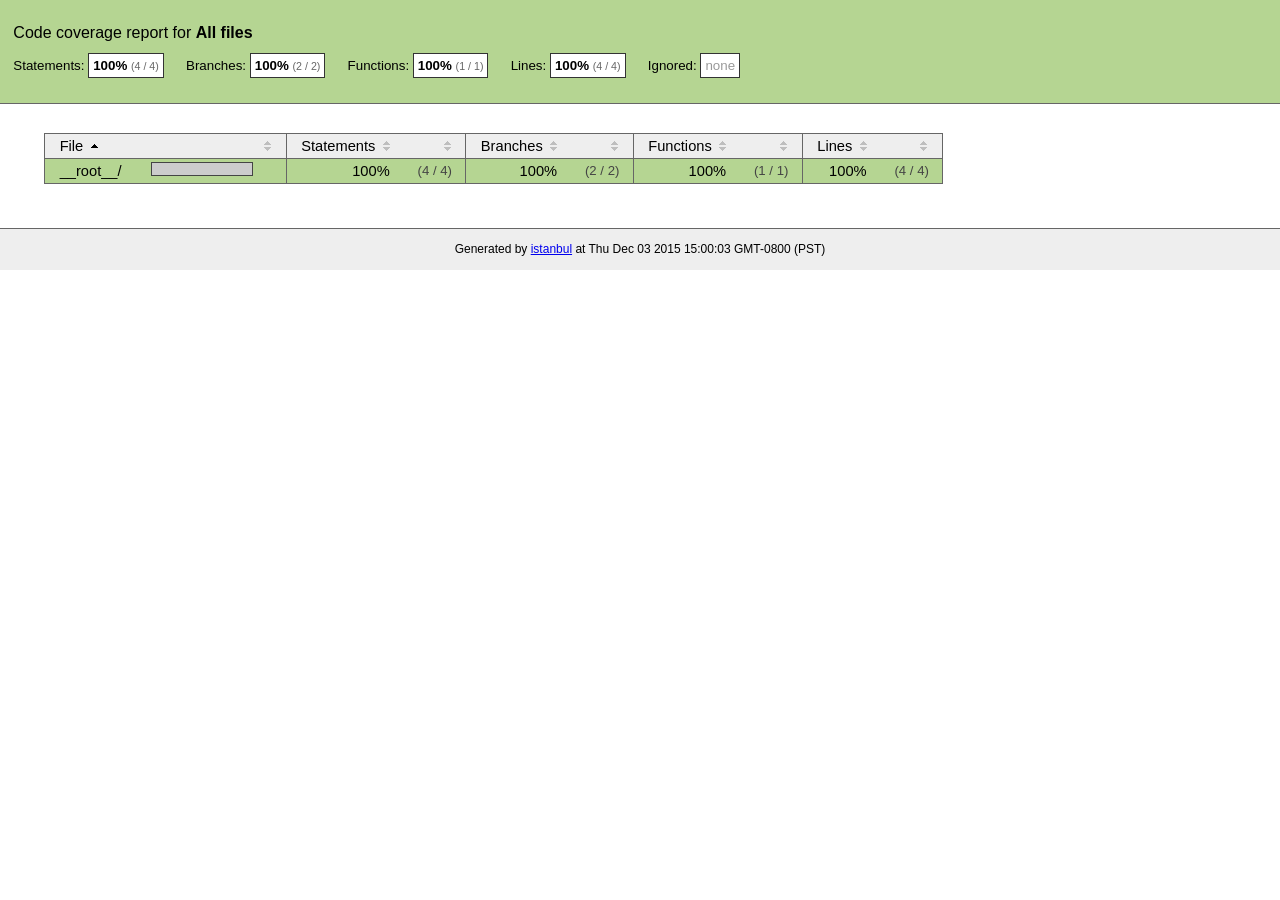
<file: .metadata/.plugins/org.eclipse.wildwebdeveloper.embedder.node/node-v16.14.2-linux-x64/lib/node_modules/npm/node_modules/unique-filename/coverage/index.html>
<!doctype html>
<html lang="en">
<head>
    <title>Code coverage report for All files</title>
    <meta charset="utf-8">
    <link rel="stylesheet" href="prettify.css">
    <link rel="stylesheet" href="base.css">
    <style type='text/css'>
        div.coverage-summary .sorter {
            background-image: url(sort-arrow-sprite.png);
        }
    </style>
</head>
<body>
<div class="header high">
    <h1>Code coverage report for <span class="entity">All files</span></h1>
    <h2>
        Statements: <span class="metric">100% <small>(4 / 4)</small></span> &nbsp;&nbsp;&nbsp;&nbsp;
        Branches: <span class="metric">100% <small>(2 / 2)</small></span> &nbsp;&nbsp;&nbsp;&nbsp;
        Functions: <span class="metric">100% <small>(1 / 1)</small></span> &nbsp;&nbsp;&nbsp;&nbsp;
        Lines: <span class="metric">100% <small>(4 / 4)</small></span> &nbsp;&nbsp;&nbsp;&nbsp;
        Ignored: <span class="metric"><span class="ignore-none">none</span></span> &nbsp;&nbsp;&nbsp;&nbsp;
    </h2>
    <div class="path"></div>
</div>
<div class="body">
<div class="coverage-summary">
<table>
<thead>
<tr>
   <th data-col="file" data-fmt="html" data-html="true" class="file">File</th>
   <th data-col="pic" data-type="number" data-fmt="html" data-html="true" class="pic"></th>
   <th data-col="statements" data-type="number" data-fmt="pct" class="pct">Statements</th>
   <th data-col="statements_raw" data-type="number" data-fmt="html" class="abs"></th>
   <th data-col="branches" data-type="number" data-fmt="pct" class="pct">Branches</th>
   <th data-col="branches_raw" data-type="number" data-fmt="html" class="abs"></th>
   <th data-col="functions" data-type="number" data-fmt="pct" class="pct">Functions</th>
   <th data-col="functions_raw" data-type="number" data-fmt="html" class="abs"></th>
   <th data-col="lines" data-type="number" data-fmt="pct" class="pct">Lines</th>
   <th data-col="lines_raw" data-type="number" data-fmt="html" class="abs"></th>
</tr>
</thead>
<tbody><tr>
	<td class="file high" data-value="__root__/"><a href="__root__/index.html">__root__/</a></td>
	<td data-value="100" class="pic high"><span class="cover-fill cover-full" style="width: 100px;"></span><span class="cover-empty" style="width:0px;"></span></td>
	<td data-value="100" class="pct high">100%</td>
	<td data-value="4" class="abs high">(4&nbsp;/&nbsp;4)</td>
	<td data-value="100" class="pct high">100%</td>
	<td data-value="2" class="abs high">(2&nbsp;/&nbsp;2)</td>
	<td data-value="100" class="pct high">100%</td>
	<td data-value="1" class="abs high">(1&nbsp;/&nbsp;1)</td>
	<td data-value="100" class="pct high">100%</td>
	<td data-value="4" class="abs high">(4&nbsp;/&nbsp;4)</td>
	</tr>

</tbody>
</table>
</div>
</div>
<div class="footer">
    <div class="meta">Generated by <a href="http://istanbul-js.org/" target="_blank">istanbul</a> at Thu Dec 03 2015 15:00:03 GMT-0800 (PST)</div>
</div>
<script src="prettify.js"></script>
<script>
window.onload = function () {
        if (typeof prettyPrint === 'function') {
            prettyPrint();
        }
};
</script>
<script src="sorter.js"></script>
</body>
</html>
</file>
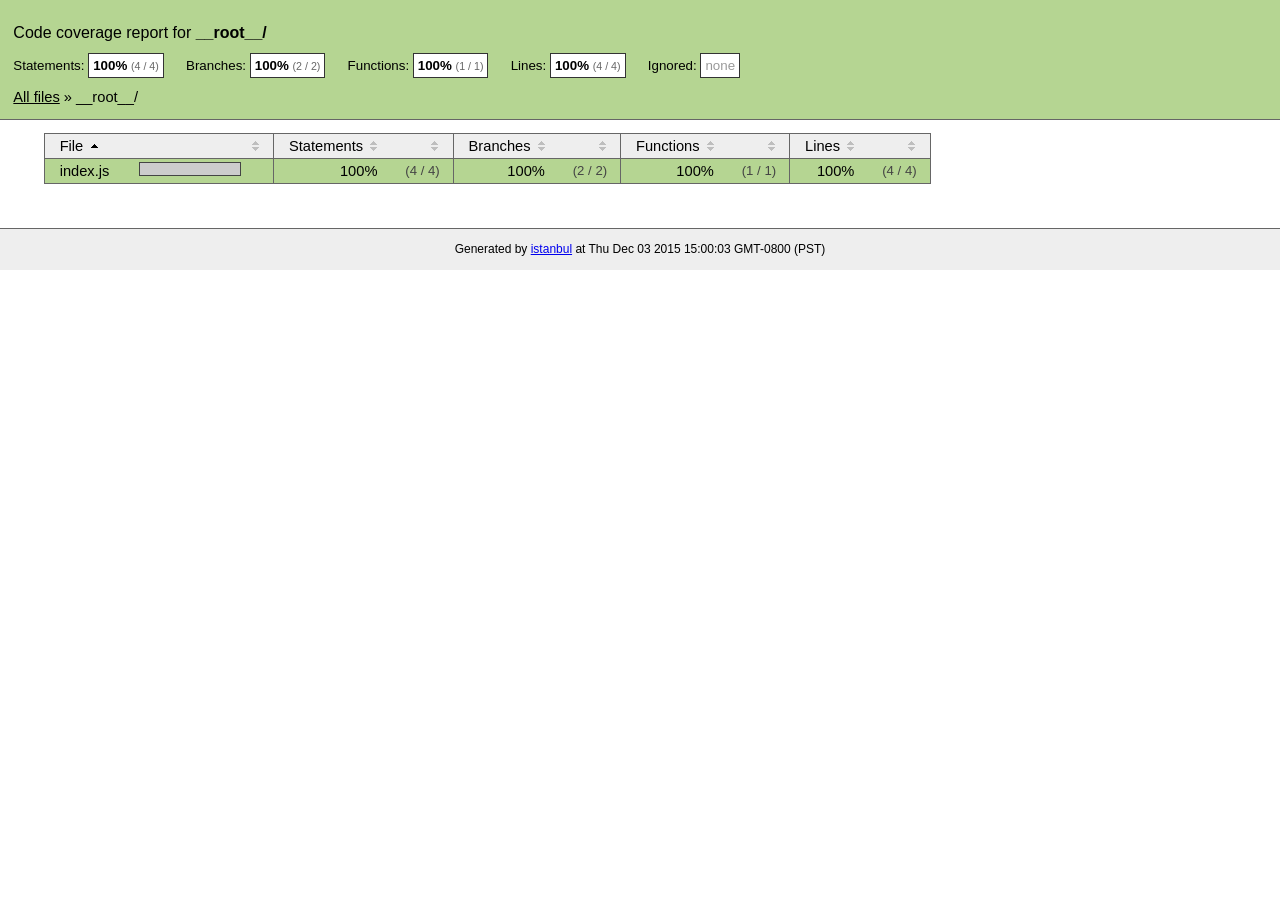
<file: .metadata/.plugins/org.eclipse.wildwebdeveloper.embedder.node/node-v16.14.2-linux-x64/lib/node_modules/npm/node_modules/unique-filename/coverage/__root__/index.html>
<!doctype html>
<html lang="en">
<head>
    <title>Code coverage report for __root__/</title>
    <meta charset="utf-8">
    <link rel="stylesheet" href="../prettify.css">
    <link rel="stylesheet" href="../base.css">
    <style type='text/css'>
        div.coverage-summary .sorter {
            background-image: url(../sort-arrow-sprite.png);
        }
    </style>
</head>
<body>
<div class="header high">
    <h1>Code coverage report for <span class="entity">__root__/</span></h1>
    <h2>
        Statements: <span class="metric">100% <small>(4 / 4)</small></span> &nbsp;&nbsp;&nbsp;&nbsp;
        Branches: <span class="metric">100% <small>(2 / 2)</small></span> &nbsp;&nbsp;&nbsp;&nbsp;
        Functions: <span class="metric">100% <small>(1 / 1)</small></span> &nbsp;&nbsp;&nbsp;&nbsp;
        Lines: <span class="metric">100% <small>(4 / 4)</small></span> &nbsp;&nbsp;&nbsp;&nbsp;
        Ignored: <span class="metric"><span class="ignore-none">none</span></span> &nbsp;&nbsp;&nbsp;&nbsp;
    </h2>
    <div class="path"><a href="../index.html">All files</a> &#187; __root__/</div>
</div>
<div class="body">
<div class="coverage-summary">
<table>
<thead>
<tr>
   <th data-col="file" data-fmt="html" data-html="true" class="file">File</th>
   <th data-col="pic" data-type="number" data-fmt="html" data-html="true" class="pic"></th>
   <th data-col="statements" data-type="number" data-fmt="pct" class="pct">Statements</th>
   <th data-col="statements_raw" data-type="number" data-fmt="html" class="abs"></th>
   <th data-col="branches" data-type="number" data-fmt="pct" class="pct">Branches</th>
   <th data-col="branches_raw" data-type="number" data-fmt="html" class="abs"></th>
   <th data-col="functions" data-type="number" data-fmt="pct" class="pct">Functions</th>
   <th data-col="functions_raw" data-type="number" data-fmt="html" class="abs"></th>
   <th data-col="lines" data-type="number" data-fmt="pct" class="pct">Lines</th>
   <th data-col="lines_raw" data-type="number" data-fmt="html" class="abs"></th>
</tr>
</thead>
<tbody><tr>
	<td class="file high" data-value="index.js"><a href="index.js.html">index.js</a></td>
	<td data-value="100" class="pic high"><span class="cover-fill cover-full" style="width: 100px;"></span><span class="cover-empty" style="width:0px;"></span></td>
	<td data-value="100" class="pct high">100%</td>
	<td data-value="4" class="abs high">(4&nbsp;/&nbsp;4)</td>
	<td data-value="100" class="pct high">100%</td>
	<td data-value="2" class="abs high">(2&nbsp;/&nbsp;2)</td>
	<td data-value="100" class="pct high">100%</td>
	<td data-value="1" class="abs high">(1&nbsp;/&nbsp;1)</td>
	<td data-value="100" class="pct high">100%</td>
	<td data-value="4" class="abs high">(4&nbsp;/&nbsp;4)</td>
	</tr>

</tbody>
</table>
</div>
</div>
<div class="footer">
    <div class="meta">Generated by <a href="http://istanbul-js.org/" target="_blank">istanbul</a> at Thu Dec 03 2015 15:00:03 GMT-0800 (PST)</div>
</div>
<script src="../prettify.js"></script>
<script>
window.onload = function () {
        if (typeof prettyPrint === 'function') {
            prettyPrint();
        }
};
</script>
<script src="../sorter.js"></script>
</body>
</html>
</file>
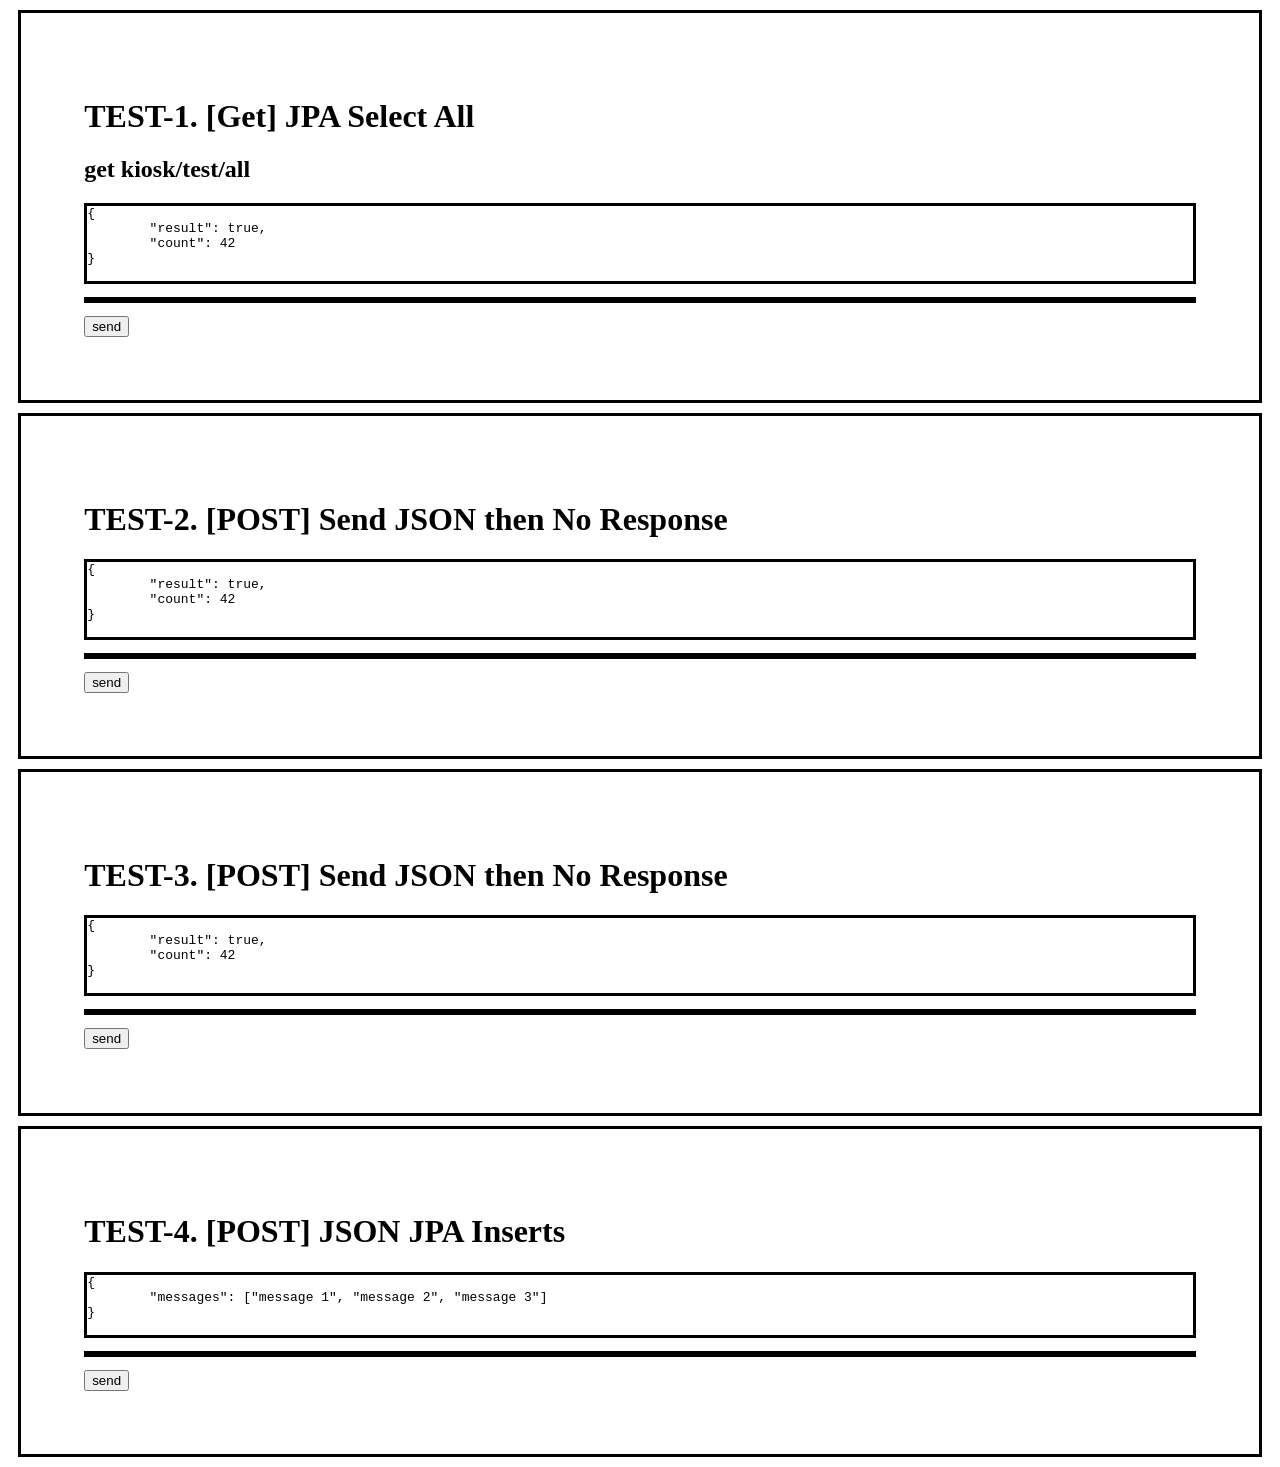
<file: KioskServer/src/main/resources/templates/api_test.html>
<!DOCTYPE html>
<html xmlns:th="http://www.thymeleaf.org">

<head>
	<meta charset="UTF-8">
	<title>API Test</title>
	<link type="text/css" rel="stylesheet" th:href="@{/css/index.css}" />
	<script type="text/javascript" th:src="@{/js/index.js}"></script>

	<style>
		.card {
			border-style: solid;
			padding: 5%;
			margin: 10px;
		}

		pre {
			border-style: solid;
		}
	</style>

</head>

<body>

	<!-- ########################################################################################################################### -->

	<div class='card'>
		<h1>TEST-1. [Get] JPA Select All</h1>
		<h2>get kiosk/test/all</h2>
		<pre id='pre-step-1'>
{
	"result": true,
	"count": 42
}
		</pre>
		<pre id='pre-result-1'></pre>
		<input type='button' value='send' onclick='getTestAll()' />
	</div>

	<script>
		//
		function getTestAll() {
			console.log('API TEST>>> TEST-1. [Get] JPA Select All')
			let textJson = document.getElementById('pre-step-1').textContent
			console.log('API TEST>>> (text json)')
			console.log(textJson)
			let data = JSON.parse(textJson)
			console.log('API TEST>>> (send json)')
			console.log(data)
			let url = 'http://localhost:8080/kiosk/test/all'
			fetch(url, {
				method: 'GET',
				mode: 'no-cors',
				cache: 'no-cache',
				credentials: 'same-origin'
			}).then((response) => {
				console.log('API TEST>>> (response)')
				console.log(response)
				return response.json()
			}).then((data) => {
				console.log('API TEST>>> (recive)')
				console.log(data)
				document.getElementById('pre-result-1').textContent = JSON.stringify(data)
			}).catch((error) => {
				console.error('실패:', error)
			})
		}		
	</script>

	<!-- ########################################################################################################################### -->

	<div class='card'>
		<h1>TEST-2. [POST] Send JSON then No Response</h1>
		<pre id='pre-step-2'>
{
	"result": true,
	"count": 42
}
		</pre>
		<pre id='pre-result-2'></pre>
		<input type='button' value='send' onclick='postTest()' />
	</div>

	<script>
		//
		function postTest() {
			console.log('API TEST>>> (Step 2. json 수신')
			let textJson = document.getElementById('pre-step-2').textContent
			console.log('API TEST>>> (text json)')
			console.log(textJson)
			let data = JSON.parse(textJson)
			console.log('API TEST>>> (send json)')
			console.log(data)
			let url = 'http://localhost:8080/kiosk/test/post-json'
			fetch(url, {
				method: 'POST',
				headers: {
					'Content-Type': 'application/json',
				},
				body: JSON.stringify(data),
			})	
		}
	</script>

	<!-- ########################################################################################################################### -->

	<div class='card'>
		<h1>TEST-3. [POST] Send JSON then No Response</h1>
		<pre id='pre-step-3'>
{
	"result": true,
	"count": 42
}
		</pre>
		<pre id='pre-result-3'></pre>
		<input type='button' value='send' onclick='postTest2()' />
	</div>

	<script>
		//
		function postTest2() {
			console.log('API TEST>>> TEST-2. [POST] Send JSON then No Response')
			let textJson = document.getElementById('pre-step-3').textContent
			console.log('API TEST>>> (text json)')
			console.log(textJson)
			let data = JSON.parse(textJson)
			console.log('API TEST>>> (send json)')
			console.log(data)
			let url = 'http://localhost:8080/kiosk/test/post-json-2'
			fetch(url, {
				method: 'POST',
				headers: {
					'Content-Type': 'application/json',
				},
				body: JSON.stringify(data),
			}).then((response) => {
				console.log('API TEST>>> (response)')
				console.log(response)
				return response.json()
			}).then((data) => {
				console.log('API TEST>>> (recive)')
				console.log(data)
				let textJson = document.getElementById('pre-result-3').textContent = JSON.stringify(data)
			}).catch((error) => {
				console.error('실패:', error)
			})
		}		
	</script>

	<!-- ########################################################################################################################### -->


	<div class='card'>
		<h1>TEST-4. [POST] JSON JPA Inserts</h1>
		<pre id='pre-step-4'>
{
	"messages": ["message 1", "message 2", "message 3"]
}
		</pre>
		<pre id='pre-result-4'></pre>
		<input type='button' value='send' onclick='postJsonInsertTest()' />
	</div>

	<script>
		//
		function postJsonInsertTest() {
			console.log('API TEST>>> TEST-4. [POST] Send JSON then No Response')
			let textJson = document.getElementById('pre-step-4').textContent
			console.log('API TEST>>> (text json)')
			console.log(textJson)
			let data = JSON.parse(textJson)
			console.log('API TEST>>> (send json)')
			console.log(data)
			let url = 'http://localhost:8080/kiosk/test/insert'
			fetch(url, {
				method: 'POST',
				headers: {
					'Content-Type': 'application/json',
				},
				body: JSON.stringify(data),
			}).then((response) => {
				console.log('API TEST>>> (response)')
				console.log(response)
				return response.json()
			}).then((data) => {
				console.log('API TEST>>> (recive)')
				console.log(data)
				let textJson = document.getElementById('pre-result-4').textContent = JSON.stringify(data)
			}).catch((error) => {
				console.error('실패:', error)
			})
		}		
	</script>

	<!-- ########################################################################################################################### -->

</body>

</html>
</file>
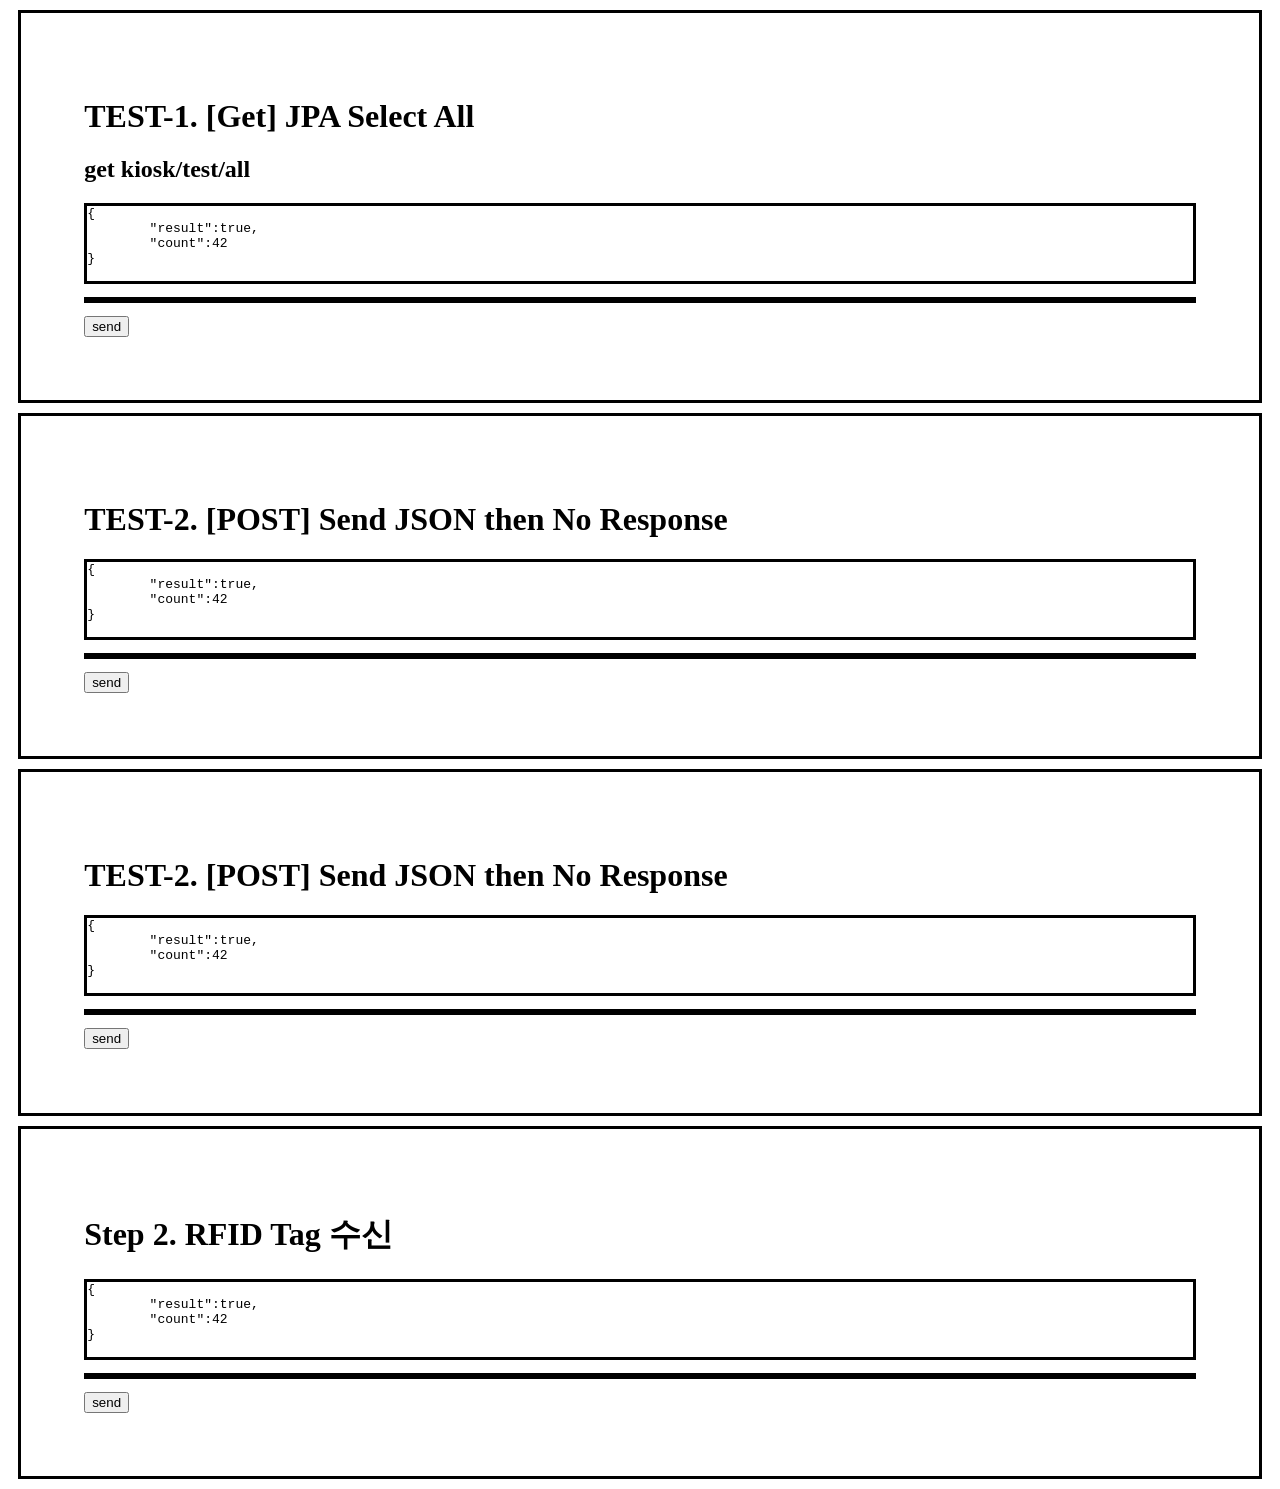
<file: KioskServer/src/main/resources/templates/api_test_backup.html>
<!DOCTYPE html>
<html xmlns:th="http://www.thymeleaf.org">

<head>
	<meta charset="UTF-8">
	<title>API Test</title>
	<link type="text/css" rel="stylesheet" th:href="@{/css/index.css}" />
	<script type="text/javascript" th:src="@{/js/index.js}"></script>

	<style>
		.card {
			border-style: solid;
			padding: 5%;
			margin: 10px;
		}

		pre {
			border-style: solid;
		}
	</style>

</head>

<body>

	<!-- ########################################################################################################################### -->

	<div class='card'>
		<h1>TEST-1. [Get] JPA Select All </h1>
		<h2>get kiosk/test/all</h2>
		<pre id='pre-step-1'>
{
	"result":true,
	"count":42
}
		</pre>
		<pre id='pre-result-1'></pre>
		<input type='button' value='send' onclick='getTestAll()' />
	</div>

	<script>
		//
		function getTestAll() {
			console.log('API TEST>>> (Step 2. RFID Tag 수신)')
			let textJson = document.getElementById('pre-step-1').textContent
			console.log('API TEST>>> (text json)')
			console.log(textJson)
			let data = JSON.parse(textJson)
			console.log('API TEST>>> (send json)')
			console.log(data)
			let url = 'http://localhost:8080/kiosk/test/all'
			fetch(url, {
				method: 'GET',
				mode: 'no-cors',
				cache: 'no-cache',
				credentials: 'same-origin'
			}).then((response) => {
				console.log('API TEST>>> (response)')
				console.log(response)
				return response.json()
			}).then((data) => {
				console.log('API TEST>>> (recive)')
				console.log(data)
				document.getElementById('pre-result-1').textContent = JSON.stringify(data)
			}).catch((error) => {
				console.error('실패:', error)
			})
		}		
	</script>

	<!-- ########################################################################################################################### -->

	<div class='card'>
		<h1>TEST-2. [POST] Send JSON then No Response</h1>
		<pre id='pre-step-2'>
{
	"result":true,
	"count":42
}
		</pre>
		<pre id='pre-result-2'></pre>
		<input type='button' value='send' onclick='postTest()' />
	</div>

	<script>
		//
		function postTest() {
			console.log('API TEST>>> (Step 2. json 수신')
			let textJson = document.getElementById('pre-step-2').textContent
			console.log('API TEST>>> (text json)')
			console.log(textJson)
			let data = JSON.parse(textJson)
			console.log('API TEST>>> (send json)')
			console.log(data)
			let url = 'http://localhost:8080/kiosk/test/post-json'
			fetch(url, {
				method: 'POST',
				headers: {
					'Content-Type': 'application/json',
				},
				body: JSON.stringify(data),
			}).then((response) => {
				console.log('API TEST>>> (response)')
				console.log(response)
				return response.json()
			}).then((data) => {
				console.log('API TEST>>> (recive)')
				console.log(data)
				let textJson = document.getElementById('input-step-2').textContent = data
			}).catch((error) => {
				console.error('실패:', error)
			})
		}		
	</script>

	<!-- ########################################################################################################################### -->

	<div class='card'>
		<h1>TEST-2. [POST] Send JSON then No Response</h1>
		<pre id='pre-step-3'>
{
	"result":true,
	"count":42
}
		</pre>
		<pre id='pre-result-3'></pre>
		<input type='button' value='send' onclick='postTest()' />
	</div>

	<script>
		//
		function postTest() {
			console.log('API TEST>>> TEST-2. [POST] Send JSON then No Response')
			let textJson = document.getElementById('pre-step-2').textContent
			console.log('API TEST>>> (text json)')
			console.log(textJson)
			let data = JSON.parse(textJson)
			console.log('API TEST>>> (send json)')
			console.log(data)
			let url = 'http://localhost:8080/kiosk/test/post-json-2'
			fetch(url, {
				method: 'POST',
				headers: {
					'Content-Type': 'application/json',
				},
				body: JSON.stringify(data),
			}).then((response) => {
				console.log('API TEST>>> (response)')
				console.log(response)
				return response.json()
			}).then((data) => {
				console.log('API TEST>>> (recive)')
				console.log(data)
				let textJson = document.getElementById('input-step-3').textContent = data
			}).catch((error) => {
				console.error('실패:', error)
			})
		}		
	</script>

	<!-- ########################################################################################################################### -->

	<div class='card'>
		<h1>Step 2. RFID Tag 수신</h1>
		<pre id='pre-step-3'>
{
	"result":true,
	"count":42
}
		</pre>
		<pre id='pre-result-3'></pre>
		<input type='button' value='send' onclick='loadPageIndex()' />
	</div>

	<script>
		//
		function loadPageIndex() {
			console.log('API TEST>>> (Step 3. RFID Tag 수신)')
			let textJson = document.getElementById('pre-step-3').textContent
			console.log('API TEST>>> (text json)')
			console.log(textJson)
			let data = JSON.parse(textJson)
			console.log('API TEST>>> (send json)')
			console.log(data)
			let url = 'http://localhost:8080/kiosk/test/all'
			// fetch(url, {
			//	method: 'GET',
			//	headers: {
			//		'Content-Type': 'application/json',
			//	},
			//	body: JSON.stringify(data),
			// })
			//
			fetch(url, {
				method: 'GET',
				mode: 'no-cors',
				cache: 'no-cache',
				credentials: 'same-origin'
			}).then((response) => {
				console.log('API TEST>>> (response)')
				console.log(response)
				return response.json()
			}).then((data) => {
				console.log('API TEST>>> (recive)')
				console.log(data)
				let textJson = document.getElementById('input-step-3').textContent = data
			}).catch((error) => {
				console.error('실패:', error)
			})
		}		
	</script>

	<!-- ########################################################################################################################### -->

</body>

</html>
</file>
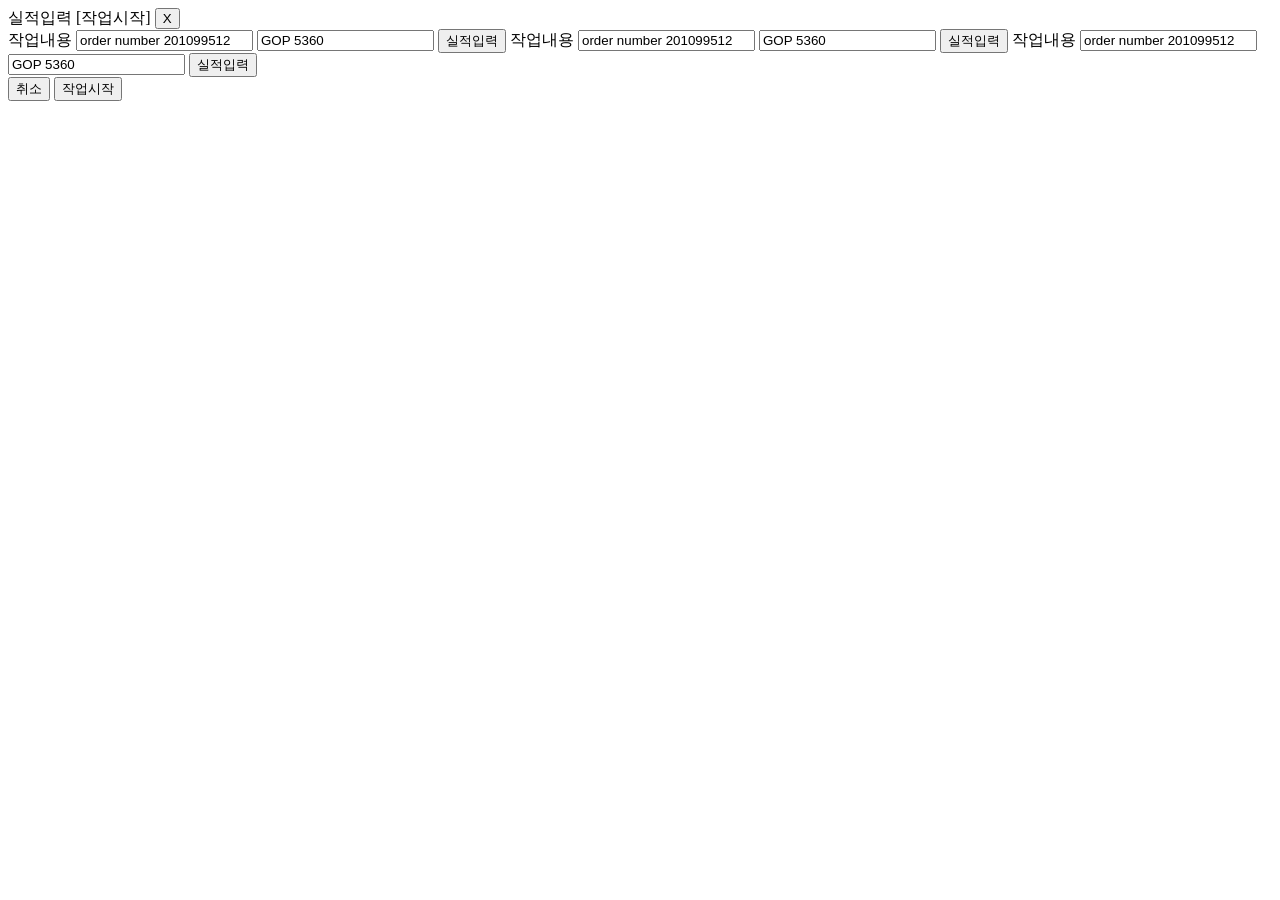
<file: KioskServer/src/main/resources/templates/popup_enter_progress.html>
<!DOCTYPE html>
<html xmlns:th="http://www.thymeleaf.org">

<head>
    <meta charset="UTF-8">
    <title>enter porgress</title>
    <link type="text/css" rel="stylesheet" th:href="@{/css/index.css}"  />
    <script type="text/javascript" th:src="@{/js/index.js}"></script>
</head>

<body>
	
	<div>
		<div>
			<span>실적입력 [작업시작]</span>
			<input id='btn-manage-workers' type='button' onclick='btnClose()' value='X' />
		</div>
	</div>

	<div id='contianer_mix'>
		<span>작업내용</span>
		<input type='text' value='order number 201099512'/>
		<input type='text' value='GOP 5360'/>
		<input type='button' value='실적입력' click='btn_change_workers()'/> 

		<span>작업내용</span>
		<input type='text' value='order number 201099512'/>
		<input type='text' value='GOP 5360'/>
		<input type='button' value='실적입력' click='btn_change_workers()'/> 

		<span>작업내용</span>
		<input type='text' value='order number 201099512'/>
		<input type='text' value='GOP 5360'/>
		<input type='button' value='실적입력' click='btn_change_workers()'/> 
	</div>
	
	<div id='contianer_h'>
		<input type='button' value='취소' click='btnCancle()'/> 
		<input type='button' value='작업시작' click='btnStartWork()'/> 
	</div>
	
</body>

</html>
</file>
<file: .metadata/.plugins/org.eclipse.wildwebdeveloper.embedder.node/node-v16.14.2-linux-x64/lib/node_modules/npm/node_modules/unique-filename/coverage/prettify.css>
.pln{color:#000}@media screen{.str{color:#080}.kwd{color:#008}.com{color:#800}.typ{color:#606}.lit{color:#066}.pun,.opn,.clo{color:#660}.tag{color:#008}.atn{color:#606}.atv{color:#080}.dec,.var{color:#606}.fun{color:red}}@media print,projection{.str{color:#060}.kwd{color:#006;font-weight:bold}.com{color:#600;font-style:italic}.typ{color:#404;font-weight:bold}.lit{color:#044}.pun,.opn,.clo{color:#440}.tag{color:#006;font-weight:bold}.atn{color:#404}.atv{color:#060}}pre.prettyprint{padding:2px;border:1px solid #888}ol.linenums{margin-top:0;margin-bottom:0}li.L0,li.L1,li.L2,li.L3,li.L5,li.L6,li.L7,li.L8{list-style-type:none}li.L1,li.L3,li.L5,li.L7,li.L9{background:#eee}
</file>
<file: .metadata/.plugins/org.eclipse.wildwebdeveloper.embedder.node/node-v16.14.2-linux-x64/lib/node_modules/npm/node_modules/unique-filename/coverage/base.css>
body, html {
    margin:0; padding: 0;
}
body {
    font-family: Helvetica Neue, Helvetica,Arial;
    font-size: 10pt;
}
div.header, div.footer {
    background: #eee;
    padding: 1em;
}
div.header {
    z-index: 100;
    position: fixed;
    top: 0;
    border-bottom: 1px solid #666;
    width: 100%;
}
div.footer {
    border-top: 1px solid #666;
}
div.body {
    margin-top: 10em;
}
div.meta {
    font-size: 90%;
    text-align: center;
}
h1, h2, h3 {
    font-weight: normal;
}
h1 {
    font-size: 12pt;
}
h2 {
    font-size: 10pt;
}
pre {
    font-family: Consolas, Menlo, Monaco, monospace;
    margin: 0;
    padding: 0;
    line-height: 1.3;
    font-size: 14px;
    -moz-tab-size: 2;
    -o-tab-size:  2;
    tab-size: 2;
}

div.path { font-size: 110%; }
div.path a:link, div.path a:visited { color: #000; }
table.coverage { border-collapse: collapse; margin:0; padding: 0 }

table.coverage td {
    margin: 0;
    padding: 0;
    color: #111;
    vertical-align: top;
}
table.coverage td.line-count {
    width: 50px;
    text-align: right;
    padding-right: 5px;
}
table.coverage td.line-coverage {
    color: #777 !important;
    text-align: right;
    border-left: 1px solid #666;
    border-right: 1px solid #666;
}

table.coverage td.text {
}

table.coverage td span.cline-any {
    display: inline-block;
    padding: 0 5px;
    width: 40px;
}
table.coverage td span.cline-neutral {
    background: #eee;
}
table.coverage td span.cline-yes {
    background: #b5d592;
    color: #999;
}
table.coverage td span.cline-no {
    background: #fc8c84;
}

.cstat-yes { color: #111; }
.cstat-no { background: #fc8c84; color: #111; }
.fstat-no { background: #ffc520; color: #111 !important; }
.cbranch-no { background:  yellow !important; color: #111; }

.cstat-skip { background: #ddd; color: #111; }
.fstat-skip { background: #ddd; color: #111 !important; }
.cbranch-skip { background: #ddd !important; color: #111; }

.missing-if-branch {
    display: inline-block;
    margin-right: 10px;
    position: relative;
    padding: 0 4px;
    background: black;
    color: yellow;
}

.skip-if-branch {
    display: none;
    margin-right: 10px;
    position: relative;
    padding: 0 4px;
    background: #ccc;
    color: white;
}

.missing-if-branch .typ, .skip-if-branch .typ {
    color: inherit !important;
}

.entity, .metric { font-weight: bold; }
.metric { display: inline-block; border: 1px solid #333; padding: 0.3em; background: white; }
.metric small { font-size: 80%; font-weight: normal; color: #666; }

div.coverage-summary table { border-collapse: collapse; margin: 3em; font-size: 110%; }
div.coverage-summary td, div.coverage-summary table  th { margin: 0; padding: 0.25em 1em; border-top: 1px solid #666; border-bottom: 1px solid #666; }
div.coverage-summary th { text-align: left; border: 1px solid #666; background: #eee; font-weight: normal; }
div.coverage-summary th.file { border-right: none !important; }
div.coverage-summary th.pic { border-left: none !important; text-align: right; }
div.coverage-summary th.pct { border-right: none !important; }
div.coverage-summary th.abs { border-left: none !important; text-align: right; }
div.coverage-summary td.pct { text-align: right; border-left: 1px solid #666; }
div.coverage-summary td.abs { text-align: right; font-size: 90%; color: #444; border-right: 1px solid #666; }
div.coverage-summary td.file { border-left: 1px solid #666; white-space: nowrap;  }
div.coverage-summary td.pic { min-width: 120px !important;  }
div.coverage-summary a:link { text-decoration: none; color: #000; }
div.coverage-summary a:visited { text-decoration: none; color: #777; }
div.coverage-summary a:hover { text-decoration: underline; }
div.coverage-summary tfoot td { border-top: 1px solid #666; }

div.coverage-summary .sorter {
    height: 10px;
    width: 7px;
    display: inline-block;
    margin-left: 0.5em;
    background: url(sort-arrow-sprite.png) no-repeat scroll 0 0 transparent;
}
div.coverage-summary .sorted .sorter {
    background-position: 0 -20px;
}
div.coverage-summary .sorted-desc .sorter {
    background-position: 0 -10px;
}

.high { background: #b5d592 !important; }
.medium { background: #ffe87c !important; }
.low { background: #fc8c84 !important; }

span.cover-fill, span.cover-empty {
    display:inline-block;
    border:1px solid #444;
    background: white;
    height: 12px;
}
span.cover-fill {
    background: #ccc;
    border-right: 1px solid #444;
}
span.cover-empty {
    background: white;
    border-left: none;
}
span.cover-full {
    border-right: none !important;
}
pre.prettyprint {
    border: none !important;
    padding: 0 !important;
    margin: 0 !important;
}
.com { color: #999 !important; }
.ignore-none { color: #999; font-weight: normal; }
</file>
